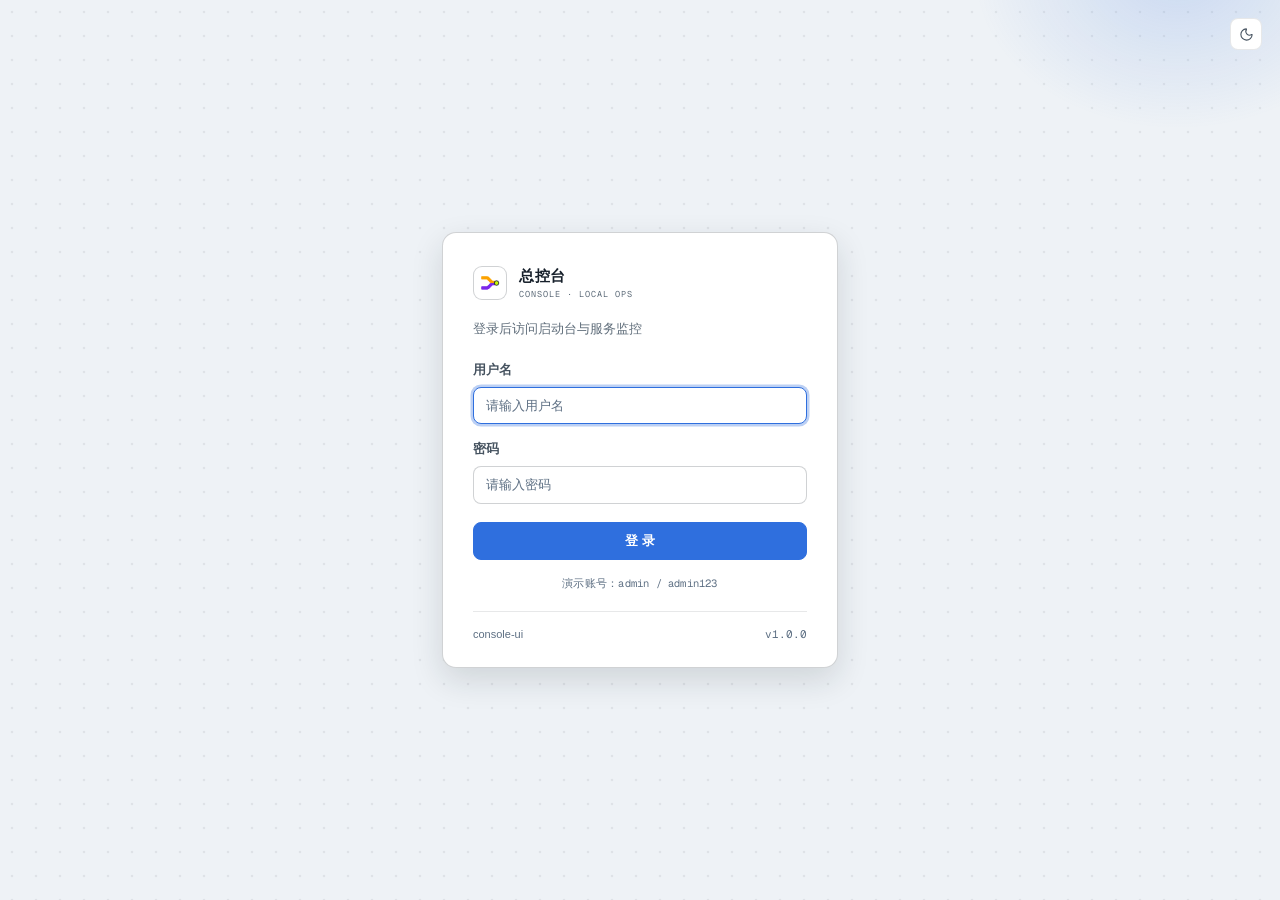
<file: docs/UI/console-ui/login.html>
<!DOCTYPE html>
<html lang="zh-CN" data-theme="light">
<head>
<meta charset="UTF-8">
<meta name="viewport" content="width=device-width, initial-scale=1">
<meta name="color-scheme" content="light dark">
<title>登录 · 总控台</title>
<meta name="description" content="登录 console-ui 控制台">
<link rel="icon" href="./assets/favicon-32.png" type="image/png" sizes="32x32">
<link rel="icon" href="./assets/favicon.ico" sizes="any">
<link rel="preload" href="./fonts/GeistMono-Variable.woff2" as="font" type="font/woff2" crossorigin>
<link rel="stylesheet" href="./themes/ops.css" id="themeCss">
<link rel="stylesheet" href="./base.css">
<link rel="stylesheet" href="./login.css">
</head>
<body class="login-page">

<!-- 深浅色切换（右上角，与主界面行为一致） -->
<button class="icon-btn login-theme" id="themeBtn" type="button" title="切换主题" aria-label="切换主题"></button>

<main class="login-wrap">
  <section class="login-card" aria-labelledby="loginTitle">
    <!-- 品牌区：复用顶栏的 .brand-icon / .brand-text 样式 -->
    <div class="login-head">
      <span class="brand-icon" aria-hidden="true"><img src="./assets/brand-mark.png" alt=""></span>
      <div class="brand-text">
        <h1 id="loginTitle">总控台</h1>
        <p>Console · Local Ops</p>
      </div>
    </div>

    <p class="login-sub">登录后访问启动台与服务监控</p>

    <form id="loginForm" novalidate>
      <div class="field">
        <label for="username">用户名</label>
        <input id="username" name="username" type="text" autocomplete="username"
               placeholder="请输入用户名" spellcheck="false" required>
      </div>
      <div class="field">
        <label for="password">密码</label>
        <input id="password" name="password" type="password" autocomplete="current-password"
               placeholder="请输入密码" required>
      </div>

      <div class="login-error" id="loginError" role="alert" hidden></div>

      <button class="btn btn-accent login-submit" id="loginSubmit" type="submit">登 录</button>
    </form>

    <div class="login-hint">演示账号：admin / admin123</div>

    <div class="login-foot">
      <span>console-ui</span>
      <span class="mono">v1.0.0</span>
    </div>
  </section>
</main>

<script src="./config.js" defer></script>
<script src="./icons.js" defer></script>
<script src="./js/login.js" type="module" defer></script>
</body>
</html>
</file>
<file: docs/UI/console-ui/themes/ops.css>
/* ============================================================
   总控台主题 — OPS / 指挥台（唯一内置主题）
   深空蓝黑 · 左侧导航轨 · KPI 图标卡 · 迷你负载条 · 实时动态侧栏
   柔和圆角 + 细发丝边 + 蓝调强调色，深浅双模式
   由 #themeCss 整包加载
   ============================================================ */

@font-face {
  font-family: 'Geist Mono';
  src: url('../fonts/GeistMono-Variable.woff2') format('woff2');
  font-weight: 100 900;
  font-style: normal;
  font-display: swap;
}

/* ---------- 令牌 (Light · 雾灰) ---------- */
:root {
  color-scheme: light;

  --font-sans: -apple-system, BlinkMacSystemFont, 'SF Pro Text',
    'PingFang SC', 'Hiragino Sans GB', 'Microsoft YaHei', sans-serif;
  --font-mono: 'Geist Mono', ui-monospace, 'SF Mono', Menlo, Consolas, monospace;

  --room: #eef2f6;        /* 雾灰底 */
  --card: #ffffff;
  --card-2: #f4f7fa;      /* 下沉条带 */
  --paper: var(--card);
  --bg: var(--room);

  --ink: #17202b;
  --ink-2: #45525f;
  --ink-3: #5f6d7a;
  --ink-4: #5d6f83;

  --line: rgba(23, 32, 43, 0.1);
  --line-2: rgba(23, 32, 43, 0.2);

  --accent: #2f6fde;
  --accent-ink: var(--accent);
  --on-accent: #ffffff;
  --green: #127a4f;
  --red: #d1453d;
  --amber: #a9740a;
  --purple: #7c5cff;

  --shadow: 0 1px 2px rgba(23, 32, 43, 0.07);
  --shadow-lg: 0 12px 32px rgba(23, 32, 43, 0.14);
  --raised: var(--shadow);
  --plate-shadow: var(--shadow-lg);
  --focus-ring: 0 0 0 2.5px rgba(47, 111, 222, 0.32);

  --content-max: 1320px;
  --ease: cubic-bezier(0.22, 1, 0.36, 1);
}

/* ---------- 令牌 (Dark · 深空) ---------- */
[data-theme="dark"] {
  color-scheme: dark;

  --room: #0a0e14;
  --card: #131a24;
  --card-2: #0d141d;
  --paper: var(--card);
  --bg: var(--room);

  --ink: #e6edf3;
  --ink-2: #9fabb9;
  --ink-3: #7d8a99;
  --ink-4: #78869a;

  --line: rgba(148, 163, 184, 0.12);
  --line-2: rgba(148, 163, 184, 0.24);

  --accent: #5b9dff;
  --accent-ink: var(--accent);
  --on-accent: #0b1220;
  --green: #3ecf8e;
  --red: #f26d6d;
  --amber: #f5b544;
  --purple: #a78bfa;

  --shadow: 0 1px 2px rgba(0, 0, 0, 0.4);
  --shadow-lg: 0 14px 36px rgba(0, 0, 0, 0.55);
  --focus-ring: 0 0 0 2.5px rgba(91, 157, 255, 0.4);
}

/* ---------- 基础 ---------- */
*, *::before, *::after { box-sizing: border-box; }
html, body { height: 100%; }
body {
  margin: 0;
  font-family: var(--font-sans);
  font-size: 14px;
  line-height: 1.5;
  color: var(--ink);
  background: var(--room);
  -webkit-font-smoothing: antialiased;
  overflow: hidden;
}
[hidden] { display: none !important; }
button { font: inherit; color: inherit; background: none; border: none; padding: 0; cursor: pointer; }
input, textarea { font: inherit; color: var(--ink); }
::selection { background: var(--accent); color: var(--on-accent); }

.mono { font-family: var(--font-mono); }
.ic { display: inline-flex; align-items: center; justify-content: center; flex: none; }
.ic svg { display: block; }

button:focus-visible, input:focus-visible, textarea:focus-visible, a.icon-btn:focus-visible, [tabindex]:focus-visible {
  outline: none;
  box-shadow: var(--focus-ring) !important;
}

::-webkit-scrollbar { width: 10px; height: 10px; }
::-webkit-scrollbar-thumb { background: var(--ink-4); border: 3px solid var(--room); border-radius: 8px; }
::-webkit-scrollbar-track { background: transparent; }

kbd {
  font-family: var(--font-mono); font-size: 9px; font-weight: 700;
  letter-spacing: 0.05em;
  color: var(--ink-3); background: var(--room);
  border: 1px solid var(--line-2); border-radius: 4px;
  padding: 2px 6px;
}

/* ---------- 断连横幅 ---------- */
.banner {
  position: fixed; top: 0; left: 0; right: 0; z-index: 400;
  display: flex; align-items: center; justify-content: center;
  height: 38px;
  font-size: 12.5px; font-weight: 600; letter-spacing: 0.04em;
  color: var(--amber); background: var(--card);
  border-bottom: 1px solid var(--line-2);
  transform: translateY(-100%);
  transition: transform 0.22s var(--ease);
}
.banner.show { transform: translateY(0); }

/* ---------- 布局 ---------- */
.shell { position: relative; z-index: 1; display: flex; flex-direction: column; height: 100vh; }

/* ---------- 顶栏 ---------- */
.topbar {
  flex: none; position: sticky; top: 0; z-index: 100;
  background: var(--room);
  border-bottom: 1px solid var(--line);
}
.topbar-inner {
  max-width: var(--content-max); margin: 0 auto;
  display: flex; align-items: center; gap: 18px;
  height: 58px; padding: 0 28px;
}
.side-brand { display: flex; align-items: center; gap: 11px; flex: none; }
.brand-icon {
  width: 34px; height: 34px; flex: none;
  border: 1px solid var(--line-2); border-radius: 9px;
  background: var(--card);
  overflow: hidden;
}
.brand-icon img { width: 100%; height: 100%; padding: 4px; object-fit: contain; }
.brand-text h1 { margin: 0; font-size: 15px; font-weight: 700; letter-spacing: 0.04em; }
.brand-text p {
  margin: 0;
  font-family: var(--font-mono);
  font-size: 8.5px; letter-spacing: 0.12em; text-transform: uppercase;
  color: var(--ink-3);
}

/* 页签：分段控件 */
.side-nav {
  display: flex; align-items: center; flex: none; gap: 2px;
  background: var(--card);
  border: 1px solid var(--line); border-radius: 10px;
  padding: 3px;
}
.nav-btn {
  height: 30px; padding: 0 13px;
  display: flex; align-items: center; gap: 6px;
  border: 1px solid transparent; border-radius: 7px;
  font-size: 12.5px; font-weight: 600; white-space: nowrap; color: var(--ink-3);
  transition: all 0.13s ease;
}
.nav-ic { display: inline-flex; }
.nav-btn:hover { color: var(--ink); }
.nav-btn.active {
  background: var(--room); color: var(--ink);
  border-color: var(--line-2);
}
.nav-count {
  min-width: 18px; padding: 0 5px; border-radius: 99px;
  font-family: var(--font-mono); font-size: 9.5px; font-weight: 700; text-align: center;
  color: var(--accent);
  background: color-mix(in srgb, var(--accent) 14%, transparent);
}
.nav-count:empty { display: none; }

.topbar-right { margin-left: auto; display: flex; align-items: center; gap: 10px; flex: none; }
.side-stats {
  font-family: var(--font-mono); font-size: 9.5px; letter-spacing: 0.05em;
  color: var(--ink-3); white-space: nowrap;
}
.side-controls { display: flex; align-items: center; gap: 7px; }
.console-control {
  display: inline-flex; align-items: center; gap: 6px;
  height: 32px; padding: 0 12px;
  border: 1px solid var(--line); border-radius: 8px;
  background: var(--card);
  font-size: 12px; font-weight: 600; color: var(--ink-2);
  transition: all 0.13s ease;
}
.console-control:hover:not(:disabled) { border-color: var(--line-2); color: var(--ink); }
.console-control:disabled { opacity: 0.45; cursor: default; }
.console-port { font-family: var(--font-mono); font-size: 10px; font-weight: 700; color: var(--accent); }
.console-control.danger:hover:not(:disabled) { border-color: var(--red); color: var(--red); }
.console-control.needs-activation { border-style: dashed; }
.console-control.restarting .ic { animation: spin 1s steps(8) infinite; }
@keyframes spin { to { transform: rotate(360deg); } }

.icon-btn {
  display: inline-flex; align-items: center; justify-content: center;
  width: 32px; height: 32px;
  border: 1px solid var(--line); border-radius: 8px;
  background: var(--card); color: var(--ink-2);
  transition: all 0.13s ease;
}
.icon-btn:hover { border-color: var(--line-2); color: var(--ink); }
a.icon-btn { text-decoration: none; }

/* ---------- 主区域 ---------- */
.main { flex: 1; min-width: 0; overflow-y: auto; overflow-x: hidden; }
.main-inner { max-width: var(--content-max); margin: 0 auto; padding: 0 28px 80px; }

/* ---------- 视图页头 ---------- */
.view-head {
  position: relative;
  display: flex; align-items: flex-start; justify-content: space-between; gap: 24px;
  padding: 30px 0 22px;
}
.vh-left { min-width: 0; }
.vh-overline {
  display: inline-flex; align-items: center; gap: 8px;
  font-family: var(--font-mono);
  font-size: 10px; font-weight: 700; letter-spacing: 0.24em; text-transform: uppercase;
  color: var(--accent);
  margin-bottom: 8px;
}
.vh-overline::before {
  content: ''; width: 6px; height: 6px; flex: none;
  background: var(--accent);
}
.view-head h2 {
  display: block;
  margin: 0;
  font-size: clamp(30px, 3.6vw, 40px);
  font-weight: 800; letter-spacing: 0.02em; line-height: 1.15;
}
.view-head h2::after {
  content: 'LAUNCHPAD';
  display: inline-block;
  margin-left: 0.6em;
  font-family: var(--font-mono);
  font-size: 0.32em;
  font-weight: 400;
  letter-spacing: 0.26em;
  vertical-align: baseline;
  color: var(--ink-4);
}
[data-view="services"] .view-head h2::after { content: 'SERVICES'; }
.vh-sub { margin: 8px 0 0; font-size: 12px; color: var(--ink-3); letter-spacing: 0.02em; }
.vh-right {
  flex: none;
  display: flex; flex-direction: column; align-items: flex-end; gap: 10px;
  padding-top: 6px;
}

/* ⌘K 触发器 */
.cmdk-trigger {
  display: flex; align-items: center; gap: 9px;
  width: 300px; height: 38px; padding: 0 10px 0 14px;
  border: 1px solid var(--line); border-radius: 10px;
  background: var(--card); color: var(--ink-3);
  font-size: 12px; font-weight: 500;
  transition: all 0.13s ease;
}
.cmdk-trigger:hover { border-color: var(--line-2); color: var(--ink); }
.cmdk-placeholder { flex: 1; text-align: left; white-space: nowrap; overflow: hidden; }

/* ---------- 视图切换 ---------- */
.view { display: none; }
.view.active { display: block; animation: view-in 0.24s var(--ease) both; }
@keyframes view-in { from { opacity: 0; transform: translateY(10px); } to { opacity: 1; transform: none; } }
.anim-in { animation: card-in 0.3s var(--ease) both; animation-delay: var(--d, 0ms); }
@keyframes card-in { from { opacity: 0; transform: translateY(12px); } to { opacity: 1; transform: none; } }

/* ---------- 分区标签 ---------- */
.view { counter-reset: panel; }
.panel { counter-increment: panel; margin-top: 34px; }
.panel:first-child { margin-top: 0; }
.sec-label {
  display: flex; align-items: center; gap: 10px;
  margin-bottom: 14px;
  font-family: var(--font-mono); font-size: 10.5px; font-weight: 700;
  letter-spacing: 0.18em; text-transform: uppercase; color: var(--ink-2);
}
.sec-label::before {
  content: ''; width: 6px; height: 6px; flex: none;
  background: var(--accent);
}
.sec-label > i { flex: 1; border-top: 1px solid var(--line); }
.sec-count {
  font-family: var(--font-mono); font-size: 9.5px; font-weight: 700;
  color: var(--ink-3);
  border: 1px solid var(--line-2); border-radius: 99px; padding: 1px 8px;
}
.sec-count:empty { display: none; }
.sec-label.collapsible { width: 100%; cursor: pointer; transition: color 0.13s ease; }
.sec-label.collapsible:hover { color: var(--accent); }
.chev { display: inline-flex; align-self: center; transition: transform 0.16s var(--ease); }
.sec-label.collapsible.open .chev { transform: rotate(90deg); }

/* ============================================================
   启动台 — 应用卡片
   ============================================================ */
.app-grid {
  display: grid;
  grid-template-columns: repeat(auto-fill, minmax(290px, 1fr));
  gap: 14px;
}

.app-card {
  --glow: var(--accent);
  position: relative;
  display: flex; flex-direction: column; gap: 12px;
  padding: 16px;
  border: 1px solid var(--line); border-radius: 12px;
  background: var(--card);
  transition: transform 0.15s var(--ease), box-shadow 0.15s var(--ease), border-color 0.15s ease;
  cursor: grab;
}
.app-card:hover { transform: translateY(-2px); border-color: var(--line-2); box-shadow: var(--shadow-lg); }
.app-card:active { cursor: grabbing; }
.app-card.running { border-color: color-mix(in srgb, var(--green) 42%, var(--line)); }
.app-card.has-error { border-color: color-mix(in srgb, var(--red) 55%, var(--line)); }

.app-head { display: flex; align-items: flex-start; gap: 12px; }
.app-icon {
  width: 44px; height: 44px; flex: none;
  display: flex; align-items: center; justify-content: center;
  border: 1px solid var(--line); border-radius: 10px;
  background: color-mix(in srgb, var(--glow) 16%, var(--card));
  color: var(--glow);
  font-size: 18px; font-weight: 700;
  overflow: hidden;
}
.app-icon img { width: 100%; height: 100%; object-fit: cover; }
.app-icon img.fav { padding: 2px; object-fit: contain; }
.app-icon-glyph { display: flex; }
.app-icon-letter { font-weight: 700; }

.app-meta { flex: 1; min-width: 0; padding-top: 1px; }
.app-name {
  font-size: 15px; font-weight: 700; letter-spacing: 0.01em;
  white-space: nowrap; overflow: hidden; text-overflow: ellipsis;
}
.app-status {
  display: flex; align-items: center; gap: 7px;
  margin-top: 4px; font-size: 11px; color: var(--ink-3);
  min-height: 18px;
}
.st-text.fail { color: var(--red); font-weight: 700; }
.st-port {
  font-family: var(--font-mono); font-size: 10px; font-weight: 700;
  padding: 1px 7px; border-radius: 5px;
  border: 1px solid var(--line-2); color: var(--ink-2);
  background: var(--card);
  transition: all 0.12s ease;
}
.st-port.clickable { color: var(--accent); border-color: color-mix(in srgb, var(--accent) 45%, var(--line-2)); cursor: pointer; }
.st-port.clickable:hover { background: var(--accent); border-color: var(--accent); color: var(--on-accent); }
.st-port.diagnostic { color: var(--red); border-color: color-mix(in srgb, var(--red) 50%, var(--line-2)); cursor: pointer; }
.st-port.diagnostic:hover { background: var(--red); border-color: var(--red); color: #fff; }
.st-up { margin-left: auto; font-family: var(--font-mono); font-size: 9.5px; color: var(--ink-4); }
.task-history {
  margin-top: 2px; font-family: var(--font-mono); font-size: 9.5px; color: var(--ink-4);
  white-space: nowrap; overflow: hidden; text-overflow: ellipsis;
}

.app-cmd {
  font-family: var(--font-mono); font-size: 10.5px; line-height: 1.55;
  color: var(--ink-2);
  background: var(--card-2);
  border: 1px solid var(--line); border-radius: 8px;
  padding: 7px 10px;
  white-space: nowrap; overflow: hidden; text-overflow: ellipsis;
}

/* 状态点 */
.status-dot { width: 8px; height: 8px; flex: none; border-radius: 50%; background: var(--ink-4); }
.status-dot.running, .status-dot.success {
  background: var(--green);
  box-shadow: 0 0 0 3px color-mix(in srgb, var(--green) 20%, transparent);
}
.status-dot.danger { background: var(--red); }

/* 卡片操作行（副操作常显，不靠悬浮揭示） */
.app-actions { display: flex; align-items: center; gap: 8px; margin-top: 2px; }
.app-sub-actions {
  display: flex; align-items: center; gap: 4px; margin-left: auto;
}

.ibtn {
  position: relative;
  display: inline-flex; align-items: center; justify-content: center;
  width: 28px; height: 28px;
  border: 1px solid var(--line); border-radius: 7px;
  background: var(--card); color: var(--ink-3);
  transition: all 0.12s ease;
}
.ibtn:hover { color: var(--ink); border-color: var(--line-2); }
.ibtn.danger:hover { color: var(--red); border-color: var(--red); }
.ibtn.active { color: var(--on-accent); background: var(--accent); border-color: var(--accent); }
.ibtn.attention { color: var(--red); }
.ibtn.attention::after {
  content: ''; position: absolute; top: 2px; right: 2px;
  width: 6px; height: 6px; border-radius: 50%; background: var(--red);
}

/* 按钮 */
.btn {
  display: inline-flex; align-items: center; justify-content: center; gap: 7px;
  height: 34px; padding: 0 16px;
  border: 1px solid var(--line-2); border-radius: 8px;
  background: var(--card);
  font-size: 13px; font-weight: 600; color: var(--ink);
  transition: all 0.13s ease;
  white-space: nowrap;
}
.btn:hover:not(:disabled) { border-color: var(--ink); transform: translateY(-1px); }
.btn:active:not(:disabled) { transform: translateY(0); }
.btn:disabled { opacity: 0.4; cursor: default; }

.btn-accent { background: var(--accent); border-color: var(--accent); color: var(--on-accent); }
.btn-accent:hover:not(:disabled) { filter: brightness(1.08); border-color: var(--accent); }
.btn-stop { color: var(--red); border-color: color-mix(in srgb, var(--red) 45%, var(--line-2)); }
.btn-stop:hover:not(:disabled) {
  border-color: var(--red);
  background: color-mix(in srgb, var(--red) 9%, var(--card));
}

.app-primary { min-width: 92px; }

/* 添加卡片 */
.add-card {
  display: flex; flex-direction: column; align-items: center; justify-content: center; gap: 10px;
  min-height: 164px;
  border: 1.5px dashed var(--line-2); border-radius: 12px;
  background: transparent; color: var(--ink-3);
  cursor: pointer; font-weight: 600; font-size: 13px;
  transition: all 0.15s ease;
}
.add-text { font-weight: 600; }
.add-card:hover {
  color: var(--accent); border-color: var(--accent);
  background: color-mix(in srgb, var(--accent) 5%, transparent);
}
.add-plus {
  display: flex; align-items: center; justify-content: center;
  width: 36px; height: 36px;
  border: 1.5px solid currentColor; border-radius: 9px;
  transition: transform 0.18s var(--ease);
}
.add-card:hover .add-plus { transform: rotate(90deg); }

/* 拖拽 */
.drop-placeholder {
  border: 1.5px dashed var(--accent); border-radius: 12px;
  background: color-mix(in srgb, var(--accent) 8%, transparent);
}
.app-card.lifted { box-shadow: var(--shadow-lg); cursor: grabbing; }
body.dragging-on { cursor: grabbing; user-select: none; -webkit-user-select: none; }

/* ============================================================
   服务监控 — 概览 KPI 卡
   ============================================================ */
.ov-row { display: grid; grid-template-columns: repeat(6, 1fr); gap: 14px; }
.ov {
  position: relative;
  padding: 13px 14px;
  border: 1px solid var(--line); border-radius: 12px;
  background: var(--card);
}
.ov-label {
  font-size: 10.5px; font-weight: 600;
  letter-spacing: 0.06em;
  color: var(--ink-3);
  margin-bottom: 4px;
}
.ov-main { display: flex; align-items: center; gap: 7px; }
.ov-num {
  font-family: var(--font-mono); font-size: 22px; font-weight: 700;
  letter-spacing: -0.02em; line-height: 1.15; font-variant-numeric: tabular-nums;
}
/* 缩小单位（%、秒）：与 % 后缀配合，保持各卡主体数字视觉等大 */
.ov-num .unit { font-size: 0.64em; font-weight: 600; opacity: 0.72; }
.ov-num.bad { color: var(--red); }
.ov-main .status-dot { width: 8px; height: 8px; }

.flash { animation: kpi-flash 0.5s steps(2); }
@keyframes kpi-flash { 0% { opacity: 0.2; } 100% { opacity: 1; } }

/* 新监听端口发现栏 */
.port-discovery {
  border: 1px solid var(--line); border-radius: 12px;
  background: var(--card);
  box-shadow: var(--shadow);
}
.port-discovery-head { border-bottom: 1px solid var(--line); }
.port-discovery-icon {
  width: 30px; height: 30px;
  border-radius: 8px;
  background: color-mix(in srgb, var(--accent) 15%, transparent);
  color: var(--accent);
}
.port-discovery-head h3 { color: var(--ink); font-size: 14px; font-weight: 700; }
.port-discovery-head p { color: var(--ink-3); font-size: 10.5px; }
.port-discovery-count {
  border: 1px solid color-mix(in srgb, var(--accent) 45%, var(--line-2));
  border-radius: 99px;
  color: var(--accent);
  font-family: var(--font-mono); font-size: 10px; font-weight: 700;
}
.port-discovery-item { border-top: 1px solid var(--line); }
.port-discovery-item:first-child { border-top: 0; }
.port-discovery-name { color: var(--ink); font-size: 14px; font-weight: 700; }
.port-discovery-status {
  padding: 2px 8px;
  border-radius: 99px;
  color: var(--accent);
  background: color-mix(in srgb, var(--accent) 12%, transparent);
  font-family: var(--font-mono); font-size: 8.5px; font-weight: 700;
  letter-spacing: 0.08em;
}
.port-discovery-meta { color: var(--ink-2); font-family: var(--font-mono); font-size: 10px; }
.port-discovery-detail { color: var(--ink-4); font-family: var(--font-mono); font-size: 9.5px; }
.port-discovery-dismiss { color: var(--ink-3); }
.port-discovery-dismiss:hover { color: var(--red); }
.port-discovery-item.is-offline .port-discovery-status {
  background: var(--room); color: var(--ink-3);
}

/* ============================================================
   服务监控 — 表格
   ============================================================ */
.tbl {
  border: 1px solid var(--line); border-radius: 12px;
  background: var(--card);
  overflow: hidden;
}
.tr {
  display: grid;
  align-items: center; gap: 10px;
  padding: 0 16px; min-height: 50px;
  border-top: 1px solid var(--line);
}
.tbl-body .tr:hover { background: color-mix(in srgb, var(--room) 55%, var(--card)); }
.tr.th {
  min-height: 38px; border-top: none;
  border-bottom: 1px solid var(--line);
  background: var(--card-2);
  font-family: var(--font-mono); font-size: 9.5px; font-weight: 700;
  letter-spacing: 0.1em; text-transform: uppercase; color: var(--ink-3);
}
.tr.th > span { padding-top: 0; }
.tr.th .c-port {
  color: inherit; font-size: inherit; font-weight: inherit;
  letter-spacing: inherit; padding: 0; cursor: default; text-decoration: none;
}

.c-dot { display: flex; justify-content: center; }
.c-title { min-width: 0; display: flex; flex-direction: column; gap: 1px; }
.t-main { display: flex; align-items: center; gap: 6px; min-width: 0; }
.app-mark { display: inline-flex; flex: none; color: var(--accent); }
.t-name { font-size: 13.5px; font-weight: 700; white-space: nowrap; overflow: hidden; text-overflow: ellipsis; }
.t-sub { font-family: var(--font-mono); font-size: 9.5px; color: var(--ink-4); white-space: nowrap; overflow: hidden; text-overflow: ellipsis; }

.c-port {
  justify-self: start;
  font-family: var(--font-mono); font-size: 11px; font-weight: 700;
  color: var(--accent-ink); padding: 2px 2px;
  text-decoration: none; text-underline-offset: 3px;
  transition: color 0.12s ease;
}
.c-port:hover { text-decoration: underline; }
.c-port:empty { display: none; }

.c-cwd { font-family: var(--font-mono); font-size: 10.5px; color: var(--ink-3); white-space: nowrap; overflow: hidden; text-overflow: ellipsis; }
.c-load { display: flex; gap: 14px; }
.ld { display: flex; gap: 5px; }
.ld-lab { font-family: var(--font-mono); font-size: 8.5px; font-weight: 700; letter-spacing: 0.08em; color: var(--ink-4); }
.ld-v { font-family: var(--font-mono); font-size: 11px; font-weight: 700; color: var(--ink-2); font-variant-numeric: tabular-nums; }
.c-up { font-family: var(--font-mono); font-size: 10.5px; color: var(--ink-3); white-space: nowrap; }

.c-act { display: flex; align-items: center; justify-content: flex-end; gap: 4px; opacity: 0; transition: opacity 0.13s ease; }
.tr:hover .c-act, .tr:focus-within .c-act { opacity: 1; }
.tr.th .c-act { opacity: 1; }

.tr-cmd { grid-column: 1 / -1; display: none; padding: 0 0 12px 42px; }
.tr.expanded .tr-cmd { display: block; }
.tr.expanded { background: color-mix(in srgb, var(--room) 55%, var(--card)); }
.tr-cmd code {
  display: block;
  font-family: var(--font-mono); font-size: 10.5px; line-height: 1.6; color: var(--ink-2);
  background: var(--card-2); border: 1px solid var(--line); border-radius: 8px;
  padding: 8px 12px; word-break: break-all; white-space: pre-wrap;
}

/* 关注进程表 */
.tbl-watch .tr { grid-template-columns: minmax(200px, 1.6fr) 100px 170px 72px 60px; }
.w-title { display: flex; align-items: center; gap: 8px; min-width: 0; }
.w-name { font-size: 13.5px; font-weight: 700; white-space: nowrap; overflow: hidden; text-overflow: ellipsis; }
.kw-tag {
  flex: none; font-family: var(--font-mono); font-size: 9px; font-weight: 700;
  padding: 1px 7px; border-radius: 99px;
  color: var(--amber);
  background: color-mix(in srgb, var(--amber) 14%, transparent);
}
.c-pid { font-family: var(--font-mono); font-size: 11px; color: var(--ink-3); }

/* 关注关键字 */
.watch-controls { display: flex; flex-direction: column; gap: 10px; margin-bottom: 14px; }
.chips { display: flex; flex-wrap: wrap; gap: 7px; }
.chips:empty { display: none; }
.chip {
  display: inline-flex; align-items: center; gap: 7px;
  height: 27px; padding: 0 6px 0 11px;
  border: 1px solid var(--line-2); border-radius: 99px;
  background: var(--card);
  font-family: var(--font-mono); font-size: 10.5px; font-weight: 600; color: var(--ink);
}
.chip button {
  display: flex; align-items: center; justify-content: center;
  width: 16px; height: 16px; border-radius: 50%;
  color: var(--ink-3); font-size: 14px; line-height: 1;
}
.chip button:hover { color: #fff; background: var(--red); }
#watchInput {
  width: 100%; max-width: 440px; height: 36px; padding: 0 14px;
  border: 1px solid var(--line-2); border-radius: 8px;
  background: var(--card); font-family: var(--font-mono); font-size: 11.5px;
}
#watchInput::placeholder { color: var(--ink-4); }
#watchInput:focus { outline: none; border-color: var(--accent); box-shadow: var(--focus-ring); }

/* 空状态 */
.empty-state {
  display: flex; flex-direction: column; align-items: center; gap: 10px;
  padding: 40px 20px; border-top: 1px solid var(--line); color: var(--ink-4);
}
.empty-icon {
  display: flex; align-items: center; justify-content: center;
  width: 40px; height: 40px;
  border: 1.5px dashed var(--line-2); border-radius: 10px; color: var(--ink-4);
}
.empty-icon svg { width: 18px; height: 18px; }
.empty-state p { margin: 0; font-size: 12.5px; font-weight: 600; }

/* ============================================================
   浮层 — 模态 / 抽屉 / 命令面板 / Toast
   ============================================================ */
.modal-mask {
  position: fixed; inset: 0; z-index: 300;
  display: flex; align-items: center; justify-content: center; padding: 24px;
  background: rgba(10, 14, 20, 0.5);
  backdrop-filter: blur(3px);
  -webkit-backdrop-filter: blur(3px);
  opacity: 0; pointer-events: none; transition: opacity 0.15s ease;
}
.modal-mask.open { opacity: 1; pointer-events: auto; }

.modal {
  width: 540px; max-width: 100%;
  max-height: calc(100vh - 64px); overflow-y: auto;
  border: 1px solid var(--line-2); border-radius: 14px;
  background: var(--card);
  box-shadow: var(--shadow-lg);
  padding: 26px 26px 22px;
  transform: translateY(10px);
  transition: transform 0.18s var(--ease);
}
.modal-mask.open .modal { transform: none; }
.modal-sm { width: 430px; }

.modal-title { margin: 0 0 20px; font-size: 19px; font-weight: 700; letter-spacing: 0.02em; }
.modal-title::before {
  content: '';
  display: inline-block;
  width: 8px; height: 8px; margin-right: 9px;
  border-radius: 2px;
  background: var(--accent);
}

/* 表单 */
.field { margin-bottom: 16px; }
.field-head { margin-bottom: 7px; }
.field label {
  display: flex; align-items: center; gap: 4px;
  margin-bottom: 7px;
  font-size: 12.5px; font-weight: 700; color: var(--ink-2);
}
.req { color: var(--red); margin-left: 2px; }
.field input, .field textarea {
  width: 100%; padding: 8px 12px;
  border: 1px solid var(--line-2); border-radius: 8px;
  background: var(--card); font-size: 13px;
  transition: border-color 0.13s ease, box-shadow 0.13s ease;
}
.field textarea { font-family: var(--font-mono); font-size: 11.5px; line-height: 1.6; resize: vertical; min-height: 64px; }
.field input:focus, .field textarea:focus { outline: none; border-color: var(--accent); box-shadow: var(--focus-ring); }
.field input.invalid, .field textarea.invalid { border-color: var(--red); }
.field input.invalid:focus, .field textarea.invalid:focus { box-shadow: 0 0 0 2.5px color-mix(in srgb, var(--red) 30%, transparent); }
.field input::placeholder, .field textarea::placeholder { color: var(--ink-4); }
.input-row { display: flex; gap: 8px; }
.input-row input { flex: 1; }
.input-row .btn { flex: none; height: 38px; }
.hint { margin: 8px 0 0; font-family: var(--font-mono); font-size: 10px; color: var(--ink-4); line-height: 1.55; }
.link-btn { font-size: 12px; font-weight: 600; color: var(--accent); }
.link-btn:hover:not(:disabled) { text-decoration: underline; text-underline-offset: 3px; }
.link-btn:disabled { color: var(--ink-4); cursor: default; }

/* 可选外观设置 */
.appearance-details summary {
  border: 1px solid var(--line); border-radius: 10px;
  background: var(--card-2);
}
.appearance-details summary:hover { color: var(--ink); border-color: var(--line-2); }
.appearance-details[open] summary {
  color: var(--ink);
  background: color-mix(in srgb, var(--accent) 5%, var(--card));
}
.appearance-optional {
  padding: 2px 7px;
  border: 1px solid var(--line-2); border-radius: 99px;
  color: var(--ink-3); background: var(--card);
}
.appearance-disclosure { color: var(--accent); }

/* kind 切换 */
.kind-row {
  display: grid; grid-template-columns: 1fr 1fr; gap: 4px;
  padding: 3px; margin-bottom: 20px;
  border: 1px solid var(--line); border-radius: 10px; background: var(--room);
}
.kind-btn {
  height: 32px; border-radius: 7px;
  font-size: 12.5px; font-weight: 600; color: var(--ink-3);
  transition: all 0.13s ease;
}
.kind-btn:hover { color: var(--ink); }
.kind-btn.active {
  background: var(--card); color: var(--ink);
  border: 1px solid var(--line-2);
  box-shadow: var(--shadow);
}

/* 项目识别面板 */
.detect-panel {
  margin: -4px 0 16px;
  border: 1px solid var(--line-2); border-radius: 10px;
  background: var(--card); overflow: hidden;
}
.detect-heading {
  display: flex; align-items: center; justify-content: space-between; gap: 10px;
  padding: 9px 12px; font-size: 12.5px; font-weight: 700; color: var(--ink);
  background: var(--card-2);
  border-bottom: 1px solid var(--line);
  box-shadow: inset 3px 0 0 var(--accent);
}
.detect-files { font-family: var(--font-mono); font-size: 9px; font-weight: 400; color: var(--ink-3); white-space: nowrap; overflow: hidden; text-overflow: ellipsis; }
.detect-list { max-height: 216px; overflow-y: auto; padding: 8px; display: flex; flex-direction: column; gap: 6px; }
.detect-option {
  display: flex; flex-direction: column; gap: 3px;
  padding: 9px 11px;
  border: 1px solid var(--line); border-radius: 8px; background: var(--card);
  text-align: left; transition: all 0.12s ease;
}
.detect-option:hover { border-color: var(--line-2); }
.detect-option.selected {
  border-color: var(--accent);
  background: color-mix(in srgb, var(--accent) 6%, var(--card));
}
.detect-option-head { display: flex; align-items: center; gap: 7px; }
.detect-option-title { font-size: 12.5px; font-weight: 700; }
.detect-recommended {
  font-family: var(--font-mono); font-size: 9px; font-weight: 700;
  padding: 1px 7px; border-radius: 99px;
  color: var(--on-accent); background: var(--accent);
}
.detect-kind {
  font-family: var(--font-mono); font-size: 9px; font-weight: 700;
  padding: 1px 7px; border-radius: 99px;
  color: var(--amber);
  background: color-mix(in srgb, var(--amber) 14%, transparent);
}
.detect-port { font-family: var(--font-mono); font-size: 10px; font-weight: 700; color: var(--accent); }
.detect-command { font-family: var(--font-mono); font-size: 10px; color: var(--ink-3); white-space: nowrap; overflow: hidden; text-overflow: ellipsis; }
.detect-source { font-size: 10px; color: var(--ink-4); }
.detect-empty { margin: 6px; font-size: 12px; color: var(--ink-3); }

/* 图标编辑 */
.icon-edit { display: flex; gap: 14px; align-items: flex-start; }
.icon-preview {
  width: 58px; height: 58px; flex: none;
  display: flex; align-items: center; justify-content: center;
  border: 1px solid var(--line-2); border-radius: 12px;
  background: var(--card-2); overflow: hidden;
  font-size: 22px; font-weight: 700; color: var(--ink);
}
.icon-preview img { width: 100%; height: 100%; object-fit: cover; }
.icon-edit-right { flex: 1; min-width: 0; }
.glyph-grid { display: grid; grid-template-columns: repeat(9, 1fr); gap: 5px; margin-bottom: 10px; }
.glyph-btn {
  display: flex; align-items: center; justify-content: center; aspect-ratio: 1;
  border: 1px solid var(--line-2); border-radius: 7px; background: var(--card); color: var(--ink-3);
  transition: all 0.12s ease;
}
.glyph-btn:hover { color: var(--ink); border-color: var(--ink); }
.glyph-btn.sel { color: var(--on-accent); background: var(--accent); border-color: var(--accent); }
.icon-btns { display: flex; gap: 8px; }

.edit-running-notice {
  margin: 2px 0 14px; padding: 10px 12px;
  border: 1px solid color-mix(in srgb, var(--amber) 50%, var(--line)); border-radius: 8px;
  background: color-mix(in srgb, var(--amber) 11%, var(--card));
  color: #7a5a08; font-size: 12px; font-weight: 600; line-height: 1.55;
}
[data-theme="dark"] .edit-running-notice { color: var(--amber); }

.modal-actions {
  display: flex; flex-wrap: wrap; justify-content: flex-end; gap: 8px;
  margin-top: 20px; padding-top: 16px; border-top: 1px solid var(--line);
}

/* 端口诊断 + 启动诊断 */
.diag-summary {
  display: flex; align-items: center; gap: 9px;
  padding: 11px 13px; border: 1px solid var(--line); border-radius: 10px; background: var(--card-2);
  font-size: 13px; font-weight: 700; margin-bottom: 14px;
}
.diag-list { margin: 0; display: flex; flex-direction: column; }
.diag-list > div { display: flex; gap: 14px; padding: 7px 2px; border-top: 1px dashed var(--line); font-size: 12.5px; }
.diag-list > div:first-child { border-top: none; }
.diag-list dt { flex: none; width: 44px; color: var(--ink-4); font-family: var(--font-mono); font-size: 10px; padding-top: 2px; }
.diag-list dd { margin: 0; min-width: 0; color: var(--ink); font-size: 12px; }
.diag-break { word-break: break-all; }
.diag-note {
  margin: 12px 0 0; font-size: 12px; line-height: 1.6; color: var(--ink-2);
  padding: 10px 12px; border: 1px dashed var(--line-2); border-radius: 8px;
}
.diag-note:empty { display: none; }

.appdiag-list { display: flex; flex-direction: column; gap: 10px; }
.appdiag-issue {
  padding: 11px 13px;
  border: 1px solid color-mix(in srgb, var(--red) 35%, var(--line)); border-radius: 10px;
  background: color-mix(in srgb, var(--red) 6%, var(--card));
}
.appdiag-issue h4 { display: flex; align-items: center; gap: 8px; margin: 0 0 5px; font-size: 13px; font-weight: 700; color: var(--red); }
.appdiag-issue h4::before { content: ''; width: 8px; height: 8px; flex: none; border-radius: 50%; background: var(--red); }
.appdiag-detail { margin: 0; font-size: 12px; line-height: 1.6; color: var(--ink-2); }
.appdiag-fix { margin: 7px 0 0; font-family: var(--font-mono); font-size: 10.5px; line-height: 1.6; color: var(--accent); font-weight: 700; }

.confirm-body { font-size: 13.5px; line-height: 1.65; color: var(--ink-2); }
.confirm-body b { color: var(--ink); font-weight: 700; }
.confirm-detail { margin-top: 8px; font-size: 12px; color: var(--ink-3); line-height: 1.6; }
.force-row { display: flex; align-items: center; gap: 8px; margin-top: 14px; font-size: 12.5px; font-weight: 600; color: var(--ink-2); cursor: pointer; }
.force-row input { accent-color: var(--red); }

/* 命令面板 */
.palette-mask { align-items: flex-start; padding-top: 13vh; }
.palette {
  width: 620px; max-width: 100%;
  border: 1px solid var(--line-2); border-radius: 14px; background: var(--card);
  box-shadow: var(--shadow-lg);
  overflow: hidden; transform: translateY(-8px);
  transition: transform 0.16s var(--ease);
}
.palette-mask.open .palette { transform: none; }
.palette-input-row {
  display: flex; align-items: center; gap: 11px;
  padding: 14px 16px; border-bottom: 1px solid var(--line); color: var(--ink-3);
}
#paletteInput { flex: 1; border: none; background: none; font-size: 15px; font-weight: 600; }
#paletteInput:focus { outline: none; box-shadow: none !important; }
#paletteInput::placeholder { color: var(--ink-4); }
.palette-list { max-height: 320px; overflow-y: auto; padding: 8px; }
.pi {
  display: flex; align-items: center; gap: 11px; width: 100%;
  padding: 9px 10px; border-radius: 8px; text-align: left;
  font-size: 13.5px; font-weight: 600; color: var(--ink-2);
}
.pi .ic { flex: none; }
.pi.sel { background: var(--accent); color: var(--on-accent); }
.pi.sel .ic { color: var(--on-accent); }
.pi.sel .pi-hint { color: var(--on-accent); border-color: transparent; }
.pi-dot { width: 7px; height: 7px; flex: none; border-radius: 50%; background: var(--ink-4); }
.pi-dot.on { background: var(--green); }
.pi-title { flex: 1; min-width: 0; white-space: nowrap; overflow: hidden; text-overflow: ellipsis; }
.pi-hint {
  flex: none; font-family: var(--font-mono); font-size: 9px; font-weight: 700;
  color: var(--ink-3); border: 1px solid var(--line-2); border-radius: 99px; padding: 1px 7px;
}
.palette-empty { padding: 26px; text-align: center; font-size: 12.5px; color: var(--ink-4); }
.palette-foot {
  display: flex; gap: 18px; padding: 9px 16px;
  border-top: 1px solid var(--line);
  background: var(--card-2);
  font-family: var(--font-mono); font-size: 9px; letter-spacing: 0.1em; color: var(--ink-3);
}

/* 日志抽屉 */
.drawer-mask {
  position: fixed; inset: 0; z-index: 290;
  background: rgba(10, 14, 20, 0.5);
  backdrop-filter: blur(3px);
  -webkit-backdrop-filter: blur(3px);
  opacity: 0; pointer-events: none; transition: opacity 0.15s ease;
}
.drawer-mask.open { opacity: 1; pointer-events: auto; }
.drawer {
  position: fixed; top: 0; right: 0; bottom: 0; z-index: 295;
  width: 580px; max-width: 94vw;
  display: flex; flex-direction: column;
  background: var(--card);
  border-left: 1px solid var(--line-2);
  transform: translateX(calc(100% + 8px));
  transition: transform 0.22s var(--ease);
}
.drawer.open { transform: none; }
.drawer-head {
  display: flex; align-items: center; justify-content: space-between; gap: 12px;
  padding: 16px 18px; border-bottom: 1px solid var(--line);
  font-size: 14px; font-weight: 700; letter-spacing: 0.03em;
}
.drawer-close {
  display: flex; align-items: center; justify-content: center;
  width: 28px; height: 28px;
  border: 1px solid var(--line-2); border-radius: 7px; color: var(--ink-2);
  transition: all 0.12s ease;
}
.drawer-close:hover { border-color: var(--red); color: var(--red); }
.drawer-body {
  flex: 1; overflow-y: auto; margin: 14px; padding: 14px 16px;
  border: 1px solid var(--line); border-radius: 10px; background: var(--card-2);
}
#logPre { margin: 0; font-family: var(--font-mono); font-size: 11.5px; line-height: 1.75; color: var(--ink-2); white-space: pre-wrap; word-break: break-all; }

/* Toast */
.toast {
  position: fixed; left: 50%; bottom: 28px; z-index: 420;
  max-width: min(520px, calc(100vw - 48px));
  padding: 10px 18px;
  border-radius: 8px;
  background: var(--ink); color: var(--room);
  font-size: 12.5px; font-weight: 600; letter-spacing: 0.03em; text-align: center;
  box-shadow: var(--shadow-lg);
  opacity: 0; transform: translate(-50%, 10px);
  pointer-events: none;
  transition: opacity 0.15s ease, transform 0.18s var(--ease);
}
.toast.show { opacity: 1; transform: translate(-50%, 0); }

/* ============================================================
   响应式
   ============================================================ */
@media (max-width: 1080px) {
  .ov-row { grid-template-columns: repeat(3, 1fr); row-gap: 12px; }
}
@media (max-width: 1024px) {
  /* 单行顶栏先收起次要信息，避免导航在 900px 断点前被压缩换行。 */
  .side-stats, .console-port { display: none; }
}
@media (max-width: 900px) {
  body { overflow: auto; }
  .shell { height: auto; min-height: 100vh; }
  .topbar-inner { flex-wrap: wrap; height: auto; padding: 10px 18px; gap: 10px 12px; }
  .brand-text p { display: none; }
  .topbar-right { margin-left: auto; }
  .side-nav { order: 3; width: 100%; }
  .nav-btn { flex: 1; justify-content: center; }
  .main { overflow: visible; }
  .main-inner { padding: 0 18px 64px; }
  .view-head { flex-direction: column; padding-top: 22px; gap: 14px; }
  .view-head h2::after {
    display: block;
    margin: 0.5em 0 0;
    font-size: 11px;
    letter-spacing: 0.24em;
  }
  .vh-right { align-items: stretch; width: 100%; }
  .cmdk-trigger { width: 100%; }
  .quick-actions { justify-content: flex-start; }
  .tbl-watch .tr { grid-template-columns: minmax(160px, 1.4fr) 90px 130px 60px 60px; }
  .ov-row { grid-template-columns: repeat(2, 1fr); }
  .drawer { width: 100%; max-width: 100vw; }
}

/* ============================================================
   动效降级
   ============================================================ */
@media (prefers-reduced-motion: reduce) {
  *, *::before, *::after {
    animation-duration: 0.01ms !important;
    animation-iteration-count: 1 !important;
    transition-duration: 0.01ms !important;
  }
  html { scroll-behavior: auto; }
}
</file>
<file: docs/UI/console-ui/base.css>
/* ============================================================
   主题无关的行为层
   只承载跨主题的可访问性与窄屏布局修正；视觉令牌仍由 themes/*.css 提供。
   ============================================================ */

.sr-only {
  position: absolute !important;
  width: 1px !important;
  height: 1px !important;
  padding: 0 !important;
  margin: -1px !important;
  overflow: hidden !important;
  clip: rect(0, 0, 0, 0) !important;
  clip-path: inset(50%) !important;
  white-space: nowrap !important;
  border: 0 !important;
}

.field-head {
  display: flex;
  align-items: center;
  justify-content: space-between;
  gap: 12px;
}

.field-head label {
  margin-bottom: 0 !important;
}

.appearance-details {
  margin: 2px 0 16px;
}

.appearance-details summary {
  display: flex;
  align-items: center;
  justify-content: space-between;
  gap: 12px;
  min-height: 48px;
  padding: 10px 12px;
  color: var(--ink-2);
  font-size: 12px;
  font-weight: 700;
  cursor: pointer;
  list-style: none;
  user-select: none;
  transition:
    color 0.14s ease,
    border-color 0.14s ease,
    background-color 0.14s ease,
    box-shadow 0.14s ease,
    transform 0.14s ease;
}

.appearance-details summary::-webkit-details-marker { display: none; }
.appearance-details summary::marker { content: ''; }

.appearance-details summary:focus-visible {
  outline: none;
}

.appearance-details summary:focus-visible .appearance-disclosure {
  text-decoration: underline;
  text-decoration-thickness: 2px;
  text-underline-offset: 4px;
}

.appearance-details[open] summary {
  margin-bottom: 12px;
}

.appearance-summary-main,
.appearance-disclosure {
  display: inline-flex;
  align-items: center;
  min-width: 0;
}

.appearance-summary-main { gap: 9px; }
.appearance-disclosure {
  flex: none;
  gap: 6px;
}

.appearance-summary-title { font-weight: 800; }

.appearance-optional {
  color: var(--ink-3);
  font-family: var(--font-mono);
  font-size: 9px;
  font-weight: 600;
  letter-spacing: 0.08em;
}

.appearance-disclosure {
  color: var(--accent);
  font-size: 11px;
  font-weight: 800;
}

.appearance-disclosure-open { display: none; }
.appearance-details[open] .appearance-disclosure-closed { display: none; }
.appearance-details[open] .appearance-disclosure-open { display: inline; }

.appearance-chevron {
  display: inline-flex;
  align-items: center;
  justify-content: center;
  width: 18px;
  height: 18px;
  transition: transform 0.18s ease;
}

.appearance-details[open] .appearance-chevron {
  transform: rotate(180deg);
}

.appearance-details .field {
  margin-bottom: 0;
}

.app-card.keyboard-sorting {
  outline: 3px solid var(--accent, currentColor) !important;
  outline-offset: 4px;
}

.tbl { position: relative; }

.c-port-cell {
  display: flex;
  align-items: center;
  justify-content: flex-start;
  min-width: 0;
}

.port-discovery {
  margin-top: 16px;
  overflow: hidden;
}

.port-discovery-head {
  display: flex;
  align-items: center;
  gap: 11px;
  padding: 12px 14px;
}

.port-discovery-icon {
  display: inline-flex;
  align-items: center;
  justify-content: center;
  flex: none;
}

.port-discovery-head > div {
  min-width: 0;
  flex: 1;
}

.port-discovery-head h3,
.port-discovery-head p { margin: 0; }

.port-discovery-head p {
  margin-top: 2px;
  line-height: 1.45;
}

.port-discovery-count {
  display: inline-flex;
  align-items: center;
  justify-content: center;
  flex: none;
  min-width: 25px;
  height: 25px;
  padding-inline: 7px;
}

.port-discovery-list {
  display: flex;
  flex-direction: column;
}

.port-discovery-item {
  display: grid;
  grid-template-columns: minmax(0, 1fr) auto;
  align-items: center;
  gap: 16px;
  padding: 13px 14px;
}

.port-discovery-copy { min-width: 0; }

.port-discovery-title-row {
  display: flex;
  align-items: center;
  flex-wrap: wrap;
  gap: 8px;
  min-width: 0;
}

.port-discovery-name {
  min-width: 0;
  overflow: hidden;
  text-overflow: ellipsis;
  white-space: nowrap;
}

.port-discovery-status { flex: none; }

.port-discovery-meta,
.port-discovery-detail {
  overflow: hidden;
  text-overflow: ellipsis;
  white-space: nowrap;
}

.port-discovery-meta { margin-top: 3px; }
.port-discovery-detail { margin-top: 2px; }

.port-discovery-actions {
  display: flex;
  align-items: center;
  justify-content: flex-end;
  flex-wrap: wrap;
  gap: 7px;
}

.port-discovery-actions .btn {
  height: 32px;
  padding-inline: 13px;
  font-size: 11.5px;
}

.port-discovery-item.is-offline {
  opacity: 0.7;
}

.field [aria-invalid="true"] {
  border-color: var(--red) !important;
}

#logBody[aria-busy="true"],
#appDiagList[aria-busy="true"] {
  cursor: progress;
}

.appdiag-repair { margin-top: 10px; }

@media (hover: none), (pointer: coarse) {
  /* 触屏设备没有 hover，行操作必须始终可发现。 */
  .tbl-body .c-act,
  .app-sub-actions { opacity: 1; }
}

@media (pointer: coarse) {
  /* 常用操作使用适合手指的命中区域，卡片副操作换行避免挤出窄屏。 */
  .ibtn,
  .icon-btn,
  .drawer-close {
    width: 40px;
    min-width: 40px;
    height: 40px;
    min-height: 40px;
  }

  .btn,
  .nav-btn,
  .console-control,
  .cmdk-trigger,
  .kind-btn,
  .hero-add {
    min-height: 40px;
  }

  .st-port,
  .c-port {
    min-width: 44px;
    min-height: 36px;
  }

  .chip {
    min-height: 40px;
    height: auto;
  }

  .chip button {
    width: 32px;
    min-width: 32px;
    height: 32px;
    min-height: 32px;
  }

  .app-actions { flex-wrap: wrap; }
  .app-sub-actions {
    flex-basis: 100%;
    justify-content: flex-end;
    margin-left: 0;
    flex-wrap: wrap;
    gap: 6px;
  }

  .tbl-body .c-act { gap: 6px; }
}

@media (max-width: 680px) {
  /* 手机宽度使用真正可收缩的单列网格。 */
  .app-grid { grid-template-columns: minmax(0, 1fr); }
  .app-card,
  .add-card { min-width: 0; }

  .modal-mask { padding: 12px; }
  .modal {
    max-height: calc(100dvh - 24px);
    padding: 22px 18px 18px;
  }
  .input-row {
    flex-wrap: wrap;
  }
  .input-row input {
    min-width: 0;
    flex-basis: 200px;
  }
  .input-row .btn {
    flex: 1 0 auto;
  }
  .glyph-grid {
    grid-template-columns: repeat(6, minmax(36px, 1fr));
  }
  .modal-actions { flex-wrap: wrap; }

  .port-discovery-head { align-items: flex-start; }
  .port-discovery-item {
    grid-template-columns: minmax(0, 1fr);
    gap: 11px;
  }
  .port-discovery-actions { justify-content: flex-start; }

  /* 桌面表格在手机宽度改为信息卡；端口与危险操作始终保留。 */
  .tbl .tr.th {
    position: absolute !important;
    width: 1px !important;
    height: 1px !important;
    padding: 0 !important;
    margin: -1px !important;
    overflow: hidden !important;
    clip: rect(0, 0, 0, 0) !important;
    clip-path: inset(50%) !important;
    white-space: nowrap !important;
    border: 0 !important;
  }
  .tbl .tr.th > * { display: block !important; }

  .tbl:not(.tbl-watch) .tbl-body .tr {
    grid-template-columns: 18px minmax(0, 1fr) auto auto;
    grid-template-areas:
      "dot title port status"
      ". load load uptime"
      ". actions actions actions"
      "command command command command";
    gap: 8px 10px;
    min-height: 0;
    padding: 12px;
  }
  .tbl:not(.tbl-watch) .tbl-body .c-dot { grid-area: dot; }
  .tbl:not(.tbl-watch) .tbl-body .c-title { grid-area: title; }
  .tbl:not(.tbl-watch) .tbl-body .c-port-cell {
    grid-area: port;
    justify-self: end;
  }
  .tbl:not(.tbl-watch) .tbl-body .c-status {
    grid-area: status;
    justify-self: end;
  }
  /* 目录与 PID 不占手机卡片空间，但仍留在可访问性树中。 */
  .tbl:not(.tbl-watch) .tbl-body .c-cwd,
  .tbl:not(.tbl-watch) .tbl-body .c-pid {
    display: block !important;
    position: absolute !important;
    width: 1px !important;
    height: 1px !important;
    padding: 0 !important;
    margin: -1px !important;
    overflow: hidden !important;
    clip: rect(0, 0, 0, 0) !important;
    clip-path: inset(50%) !important;
    white-space: nowrap !important;
    border: 0 !important;
  }
  .tbl:not(.tbl-watch) .tbl-body .c-load {
    grid-area: load;
    min-width: 0;
    flex-wrap: wrap;
    row-gap: 3px;
  }
  .tbl:not(.tbl-watch) .tbl-body .c-up {
    grid-area: uptime;
    justify-self: end;
  }
  .tbl:not(.tbl-watch) .tbl-body .c-act {
    grid-area: actions;
    min-width: 0;
    min-height: 32px;
    flex-wrap: wrap;
    opacity: 1;
  }
  .tbl:not(.tbl-watch) .tbl-body .tr-cmd {
    grid-area: command;
    grid-column: auto;
    padding: 2px 0 0;
  }

  .tbl-watch .tbl-body .tr {
    grid-template-columns: minmax(0, 1fr) auto;
    grid-template-areas:
      "title pid"
      "load uptime"
      "actions actions";
    gap: 8px 12px;
    min-height: 0;
    padding: 12px;
  }
  .tbl-watch .tbl-body .w-title { grid-area: title; }
  .tbl-watch .tbl-body .c-pid { grid-area: pid; }
  .tbl-watch .tbl-body .c-load {
    grid-area: load;
    min-width: 0;
    flex-wrap: wrap;
  }
  .tbl-watch .tbl-body .c-up {
    grid-area: uptime;
    justify-self: end;
  }
  .tbl-watch .tbl-body .c-act {
    grid-area: actions;
    min-height: 32px;
    opacity: 1;
  }

  .port-discovery-actions .btn {
    flex: 1 1 auto;
  }
}

@media (max-width: 480px) {
  .topbar-inner { padding-inline: 12px; }
  .console-action-label { display: none; }
  .console-control {
    width: 40px;
    padding-inline: 0;
    justify-content: center;
  }
}

@media (forced-colors: active) {
  button:focus-visible,
  input:focus-visible,
  textarea:focus-visible,
  a.icon-btn:focus-visible,
  [tabindex]:focus-visible {
    outline: 2px solid Highlight !important;
    outline-offset: 2px;
    box-shadow: none !important;
  }

  .app-sub-actions,
  .tbl-body .c-act { opacity: 1; }
}


/* ============================================================
   布局 v2 — 左侧导航轨 / 内容+右侧信息栏网格 / KPI 卡 / 过滤芯片
   结构层：视觉由主题令牌驱动（--card/--line/--ink/--accent…），
   主题包可用更高优先级选择器再覆盖。
   ============================================================ */

.shell { flex-direction: row; }
.shell-col {
  flex: 1; min-width: 0;
  display: flex; flex-direction: column;
  height: 100vh;
}

/* ---------- 左侧导航轨 ---------- */
.rail {
  flex: none; width: 88px;
  display: flex; flex-direction: column;
  background: var(--card);
  border-right: 1px solid var(--line);
}
.rail-nav {
  display: flex; flex-direction: column; gap: 6px;
  padding: 14px 10px;
}
.rail-btn {
  display: flex; flex-direction: column; align-items: center; gap: 6px;
  padding: 11px 4px 9px;
  border: 1px solid transparent; border-radius: 10px;
  color: var(--ink-3);
  font-size: 10.5px; font-weight: 600;
  transition: color 0.13s ease, background-color 0.13s ease, border-color 0.13s ease;
}
.rail-btn .ic svg { width: 19px; height: 19px; }
.rail-btn:hover { color: var(--ink); background: var(--room); }
.rail-btn.active {
  color: var(--accent);
  background: color-mix(in srgb, var(--accent) 12%, transparent);
  border-color: color-mix(in srgb, var(--accent) 28%, transparent);
}
.rail-foot {
  margin-top: auto;
  padding: 14px 10px 16px;
  display: flex; flex-direction: column; align-items: center; gap: 5px;
  border-top: 1px solid var(--line);
  font-size: 9px; color: var(--ink-4);
  text-align: center;
}
.rail-conn {
  display: flex; align-items: center; gap: 5px;
  font-size: 9.5px; font-weight: 600; color: var(--ink-3);
}
.rail-host, .rail-ver { font-size: 8.5px; letter-spacing: 0.04em; }

/* ---------- 内容 + 右侧信息栏 ---------- */
.main-inner {
  display: grid;
  grid-template-columns: minmax(0, 1fr) 300px;
  gap: 22px;
  align-items: start;
}
.content { min-width: 0; }
.side-widgets {
  min-width: 0;
  /* 与 .view-head 顶距一致，让首个部件与内容页头同一条水平线 */
  padding-top: 30px;
}
.side-stack { display: flex; flex-direction: column; gap: 14px; }

/* ---------- 侧栏小部件 ---------- */
.widget {
  border: 1px solid var(--line); border-radius: 12px;
  background: var(--card);
  padding: 13px 14px;
}
.widget-head {
  display: flex; align-items: center; justify-content: space-between; gap: 10px;
  margin-bottom: 6px;
}
.widget-head h3 {
  margin: 0;
  font-size: 12.5px; font-weight: 700; letter-spacing: 0.02em;
}
.widget-link {
  font-family: var(--font-mono); font-size: 9.5px;
  color: var(--ink-3); letter-spacing: 0.04em;
}
.widget-link:hover { color: var(--accent); }

.feed-list { display: flex; flex-direction: column; }
.feed-item {
  display: flex; align-items: flex-start; gap: 9px;
  padding: 8px 0;
  border-top: 1px solid var(--line);
}
.feed-item:first-child { border-top: none; }
.feed-dot {
  width: 7px; height: 7px; flex: none; border-radius: 50%;
  margin-top: 5px;
  background: var(--ink-4);
}
.feed-dot.lvl-info { background: var(--accent); }
.feed-dot.lvl-ok { background: var(--green); }
.feed-dot.lvl-warn { background: var(--amber); }
.feed-dot.lvl-error { background: var(--red); }
.feed-main { flex: 1; min-width: 0; }
.feed-title {
  font-size: 12px; font-weight: 600; line-height: 1.4;
  overflow: hidden; text-overflow: ellipsis; white-space: nowrap;
}
.feed-sub {
  font-family: var(--font-mono); font-size: 9.5px; color: var(--ink-3);
  overflow: hidden; text-overflow: ellipsis; white-space: nowrap;
}
.feed-time {
  flex: none;
  font-family: var(--font-mono); font-size: 9px; color: var(--ink-4);
  padding-top: 2px;
}
.feed-empty {
  padding: 18px 4px;
  font-size: 11.5px; color: var(--ink-4); text-align: center;
}

.top5-list { display: flex; flex-direction: column; }
.t5-row {
  display: flex; align-items: center; gap: 9px;
  padding: 7px 0;
  border-top: 1px solid var(--line);
  font-size: 12px;
}
.t5-row:first-child { border-top: none; }
.t5-rank {
  flex: none; width: 14px;
  font-family: var(--font-mono); font-size: 9.5px; color: var(--ink-4);
}
.t5-port { flex: none; font-family: var(--font-mono); font-size: 11px; font-weight: 700; }
.t5-name {
  flex: 1; min-width: 0;
  overflow: hidden; text-overflow: ellipsis; white-space: nowrap;
  color: var(--ink-2);
}
.t5-val { flex: none; font-family: var(--font-mono); font-size: 10.5px; font-weight: 700; }
.t5-tag {
  flex: none;
  font-family: var(--font-mono); font-size: 8.5px; font-weight: 700;
  padding: 1px 6px; border-radius: 4px;
  color: var(--red); border: 1px solid color-mix(in srgb, var(--red) 45%, transparent);
}
.t5-bar {
  flex: none; width: 52px; height: 3px; border-radius: 2px;
  background: var(--line);
  overflow: hidden;
}
.t5-bar > i { display: block; height: 100%; border-radius: 2px; background: var(--accent); }
.t5-empty { padding: 14px 4px; font-size: 11.5px; color: var(--ink-4); text-align: center; }

.mini-tabs { display: flex; gap: 4px; }
.mini-tab {
  font-family: var(--font-mono); font-size: 9.5px; font-weight: 700;
  padding: 2px 9px; border-radius: 99px;
  border: 1px solid var(--line-2); color: var(--ink-3);
  transition: all 0.12s ease;
}
.mini-tab:hover { color: var(--ink); }
.mini-tab.active { background: var(--ink); border-color: var(--ink); color: var(--room); }

.quick-list { display: flex; flex-direction: column; gap: 6px; }
.quick-item {
  display: flex; align-items: center; gap: 9px;
  padding: 9px 11px;
  border: 1px solid var(--line); border-radius: 8px;
  background: var(--card);
  font-size: 12px; font-weight: 600; color: var(--ink-2);
  transition: all 0.12s ease;
}
.quick-item:hover { color: var(--ink); border-color: var(--line-2); }
.quick-item kbd { margin-left: auto; }

/* ---------- 日志中心 ---------- */
.logs-list { display: flex; flex-direction: column; }
.logs-item {
  display: flex; align-items: center; gap: 10px;
  width: 100%;
  padding: 10px 2px;
  border-top: 1px solid var(--line);
  text-align: left;
  transition: color 0.12s ease;
}
.logs-item:first-child { border-top: none; }
.logs-item:hover .logs-name { color: var(--accent); }
.logs-ic {
  flex: none; width: 28px; height: 28px;
  display: inline-flex; align-items: center; justify-content: center;
  border: 1px solid var(--line-2); border-radius: 7px;
  background: var(--card-2, var(--room));
  font-size: 12px; font-weight: 700; color: var(--ink-2);
  overflow: hidden;
}
.logs-ic img { width: 100%; height: 100%; object-fit: cover; }
.logs-main { flex: 1; min-width: 0; }
.logs-name {
  font-size: 12.5px; font-weight: 700;
  overflow: hidden; text-overflow: ellipsis; white-space: nowrap;
}
.logs-sub {
  font-family: var(--font-mono); font-size: 9.5px; color: var(--ink-3);
  overflow: hidden; text-overflow: ellipsis; white-space: nowrap;
}
.logs-item .ic { color: var(--ink-4); }
.logs-empty { padding: 18px 4px; font-size: 11.5px; color: var(--ink-4); text-align: center; }

/* ---------- 设置中心 ---------- */
.set-row {
  display: flex; align-items: center; justify-content: space-between; gap: 14px;
  padding: 12px 0;
  border-top: 1px solid var(--line);
}
.set-name { font-size: 12.5px; font-weight: 700; }
.set-hint { margin-top: 2px; font-size: 10.5px; line-height: 1.5; color: var(--ink-3); }
.switch {
  position: relative; flex: none;
  width: 42px; height: 24px;
  border: 1px solid var(--line-2); border-radius: 99px;
  background: var(--room);
  transition: background-color 0.15s ease, border-color 0.15s ease;
}
.switch i {
  position: absolute; top: 2px; left: 2px;
  width: 18px; height: 18px; border-radius: 50%;
  background: var(--card);
  border: 1px solid var(--line-2);
  transition: transform 0.16s var(--ease, ease);
}
.switch.on { background: var(--accent); border-color: var(--accent); }
.switch.on i { transform: translateX(18px); border-color: transparent; }
.set-info-list {
  margin-top: 14px; padding-top: 10px;
  border-top: 1px solid var(--line);
}
.set-info {
  display: flex; align-items: baseline; justify-content: space-between; gap: 14px;
  padding: 5px 0;
  font-size: 11px; color: var(--ink-3);
}
.set-info .mono { color: var(--ink-2); }
.set-path {
  overflow: hidden; text-overflow: ellipsis; white-space: nowrap;
  max-width: 260px;
}

.tips-text { margin: 0; font-size: 12px; line-height: 1.65; color: var(--ink-2); }
.tips-ic { display: inline-flex; color: var(--amber); }
.tips-action { margin-top: 10px; }

/* ---------- KPI 卡（图标 + 数值 + 副标签 + 火花线） ---------- */
.ov { display: flex; align-items: flex-start; gap: 12px; }
.ov-body { flex: 1; min-width: 0; }
.ov-icon {
  flex: none; width: 34px; height: 34px;
  display: inline-flex; align-items: center; justify-content: center;
  border-radius: 9px;
  background: color-mix(in srgb, var(--tone, var(--accent)) 15%, transparent);
  color: var(--tone, var(--accent));
}
.tone-green { --tone: var(--green); }
.tone-red { --tone: var(--red); }
.tone-amber { --tone: var(--amber); }
.tone-purple { --tone: var(--purple); }
.tone-grey { --tone: var(--ink-3); }
.tone-blue { --tone: #4f8cff; }
.tone-cyan { --tone: #22b8cf; }
.tone-pink { --tone: #e879a9; }
.ov-sub {
  margin-top: 3px;
  font-size: 10px; color: var(--ink-3);
  overflow: hidden; text-overflow: ellipsis; white-space: nowrap;
}
.spark { display: block; width: 100%; height: 26px; margin-top: 6px; }
.spark polyline { stroke: var(--accent); stroke-width: 1.5; }
#sparkMem polyline { stroke: var(--purple); }

/* ---------- 视图页头右侧：搜索 + 快捷操作 ---------- */
.vh-right { gap: 10px; }
.quick-actions { display: flex; gap: 8px; flex-wrap: wrap; justify-content: flex-end; }
.qa-chip {
  display: inline-flex; align-items: center; gap: 6px;
  height: 30px; padding: 0 12px;
  border: 1px solid var(--line-2); border-radius: 8px;
  background: var(--card);
  font-size: 12px; font-weight: 600; color: var(--ink-2);
  transition: all 0.12s ease;
}
.qa-chip:hover { color: var(--ink); border-color: var(--ink); }
.qa-ic { display: inline-flex; }

/* ---------- 分区过滤芯片（内嵌于分区标签行） ---------- */
.sec-label { flex-wrap: wrap; row-gap: 8px; }
.filter-row {
  display: flex; gap: 6px; flex-wrap: wrap;
  margin: 0;
}
.filter-row:empty { display: none; }
@media (max-width: 900px) {
  .sec-label .filter-row { flex-basis: 100%; margin: 2px 0 0; }
}
.fchip {
  display: inline-flex; align-items: center; gap: 6px;
  height: 27px; padding: 0 12px;
  border: 1px solid var(--line-2); border-radius: 99px;
  background: var(--card);
  font-size: 11px; font-weight: 600; color: var(--ink-3);
  transition: all 0.12s ease;
}
.fchip:hover { color: var(--ink); border-color: var(--ink); }
.fchip.active { background: var(--ink); border-color: var(--ink); color: var(--room); }
.fchip .fc-n { font-family: var(--font-mono); font-size: 9.5px; opacity: 0.75; }

/* ---------- 表格新列（PID / 状态 / 负载条） ---------- */
.tbl:not(.tbl-watch) .tr {
  grid-template-columns: 26px minmax(150px, 1.5fr) 58px 74px minmax(100px, 1fr) 128px 62px 68px 146px;
}
.tbl-body .c-pid {
  font-family: var(--font-mono); font-size: 10.5px; color: var(--ink-3);
  font-variant-numeric: tabular-nums;
}
/* 进程来源徽标（哪个应用/AI 助手启动了该服务） */
.t-sub { display: flex; align-items: center; gap: 4px; }
.t-sub-text {
  min-width: 0;
  overflow: hidden; text-overflow: ellipsis; white-space: nowrap;
}
.origin-ic {
  flex: none;
  display: inline-flex;
  color: var(--accent);
}
.status-pill {
  display: inline-flex; align-items: center;
  font-family: var(--font-mono); font-size: 9px; font-weight: 700;
  padding: 2px 8px; border-radius: 99px;
  border: 1px solid var(--line-2); color: var(--ink-3);
}
.status-pill.on {
  color: var(--green);
  border-color: color-mix(in srgb, var(--green) 45%, transparent);
  background: color-mix(in srgb, var(--green) 10%, transparent);
}
.ld { flex-direction: column; align-items: stretch; gap: 1px; }
.ld-bar {
  display: block; width: 40px; height: 3px; border-radius: 2px;
  background: var(--line); overflow: hidden;
}
.ld-bar > i { display: block; height: 100%; border-radius: 2px; background: var(--accent); }

@media (max-width: 1400px) {
  .tbl:not(.tbl-watch) .tr {
    grid-template-columns: 26px minmax(140px, 1.4fr) 56px 70px minmax(90px, 0.9fr) 116px 58px 66px 136px;
  }
}

/* ---------- 布局 v2 响应式 ---------- */
@media (max-width: 1280px) {
  .main-inner { grid-template-columns: minmax(0, 1fr); }
  .side-widgets {
    padding-top: 0;
    display: grid;
    grid-template-columns: repeat(auto-fit, minmax(260px, 1fr));
    gap: 14px;
  }
  .side-stack { display: contents; }
}
@media (max-width: 1080px) {
  .tbl:not(.tbl-watch) .tr {
    grid-template-columns: 26px minmax(140px, 1.4fr) 56px 70px 116px 58px 66px 126px;
  }
  .tbl:not(.tbl-watch) .tr > .c-cwd { display: none; }
}
@media (max-width: 900px) {
  .rail { display: none; }
  .shell-col { height: auto; min-height: 100vh; }
  .quick-actions { justify-content: flex-start; }
}
</file>
<file: docs/UI/console-ui/login.css>
/* finesse · register=product · A=tinted-neutral-pair · B=interface-mono · C=centered-single-surface
 * D=CSS-static · E=hairline+dot-grid · SOUL=4 SPECTACLE=1 DENSITY=5 */
/* ============================================================
   login.css — 登录页布局（仅布局；全部视觉令牌来自 themes/ops.css）
   复用主界面的 .btn / .btn-accent / .field / .brand-icon / .brand-text
   / .icon-btn / .modal-title 等组件类，保证风格严格一致

   背景处理（finesse-ui · product 注册表 · product-ui.md §0 配方）：
   双层级中性色（--room 页面 / --card 卡片）+ 精密点阵肌理 +
   右上角单枚品牌色角部辉光（径向渐变，18% 强调色 → 透明）。
   单色、静态、无动画 —— 产品界面的克制语言，无品牌语法。
   ============================================================ */

body.login-page {
  position: relative;
  display: flex;
  align-items: center;
  justify-content: center;
  padding: 24px;
  overflow: hidden;
  background: var(--room);
}

/* 层 1：精密点阵肌理（单色，由 --ink 推导，深浅色自动适配） */
body.login-page::before {
  content: '';
  position: fixed;
  inset: 0;
  z-index: 0;
  pointer-events: none;
  background-image: radial-gradient(
    color-mix(in srgb, var(--ink) 7%, transparent) 1.4px,
    transparent 1.6px);
  background-size: 24px 24px;
}

/* 层 2：右上角品牌色角部辉光（product-ui.md §0.1 浮层面板配方，
   单枚强调色、低透明度、静态 —— 不做多色、不做动画） */
body.login-page::after {
  content: '';
  position: fixed;
  inset: 0;
  z-index: 0;
  pointer-events: none;
  background: radial-gradient(
    340px 260px at 92% -3%,
    color-mix(in srgb, var(--accent) 18%, transparent),
    transparent 60%);
}

/* 内容层提到背景之上 */
.login-wrap {
  position: relative;
  z-index: 1;
  width: 100%;
  display: flex;
  align-items: center;
  justify-content: center;
}

/* 右上角主题切换按钮 */
.login-theme {
  position: fixed;
  top: 18px;
  right: 18px;
  z-index: 10;
}

.login-card {
  width: 396px;
  max-width: 100%;
  border: 1px solid var(--line-2);
  border-radius: 14px;
  background: var(--card);
  box-shadow: var(--shadow-lg);
  padding: 32px 30px 24px;
  animation: login-in 0.3s var(--ease);
}
@keyframes login-in {
  from { opacity: 0; transform: translateY(10px); }
}

/* 品牌区：顶栏同款（34px 图标盒 + 名称 + 等宽 overline） */
.login-head {
  display: flex;
  align-items: center;
  gap: 12px;
  margin-bottom: 20px;
}

.login-sub {
  margin: 0 0 22px;
  font-size: 12.5px;
  color: var(--ink-3);
}

/* 错误提示条：红系弱底 + 细红边，与表单错误语义一致 */
.login-error {
  display: flex;
  align-items: center;
  gap: 7px;
  margin: -4px 0 14px;
  padding: 9px 12px;
  border: 1px solid color-mix(in srgb, var(--red) 40%, var(--line-2));
  border-radius: 8px;
  background: color-mix(in srgb, var(--red) 7%, var(--card));
  color: var(--red);
  font-size: 12.5px;
  font-weight: 600;
}

.login-submit {
  width: 100%;
  height: 38px;
  margin-top: 2px;
}

.login-hint {
  margin: 16px 0 0;
  text-align: center;
  font-family: var(--font-mono);
  font-size: 10.5px;
  letter-spacing: 0.02em;
  color: var(--ink-4);
}

.login-foot {
  margin-top: 20px;
  padding-top: 14px;
  border-top: 1px solid var(--line);
  display: flex;
  align-items: center;
  justify-content: space-between;
  font-size: 11px;
  color: var(--ink-4);
}

@media (prefers-reduced-motion: reduce) {
  .login-card { animation: none; }
}

/* 窄屏：卡片贴边 */
@media (max-width: 480px) {
  body.login-page { padding: 14px; align-items: flex-start; padding-top: 9vh; }
}
</file>
